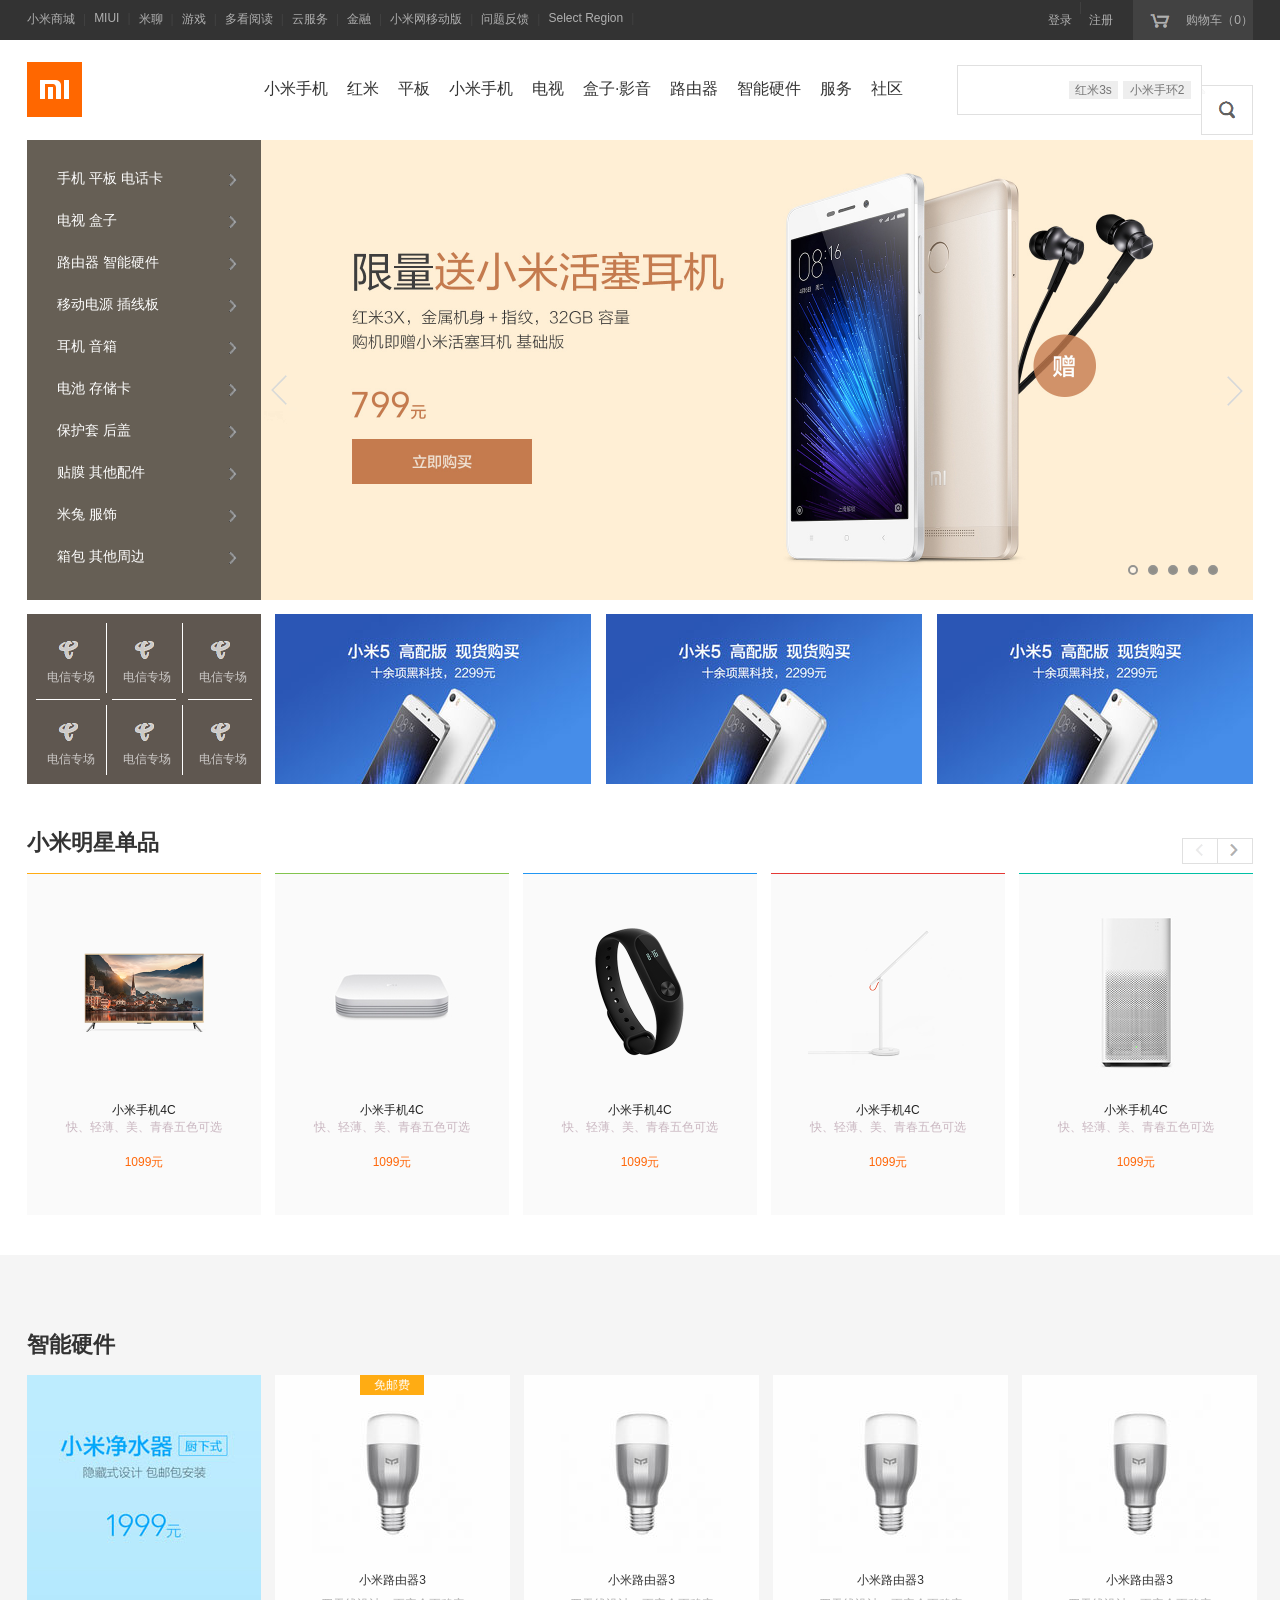
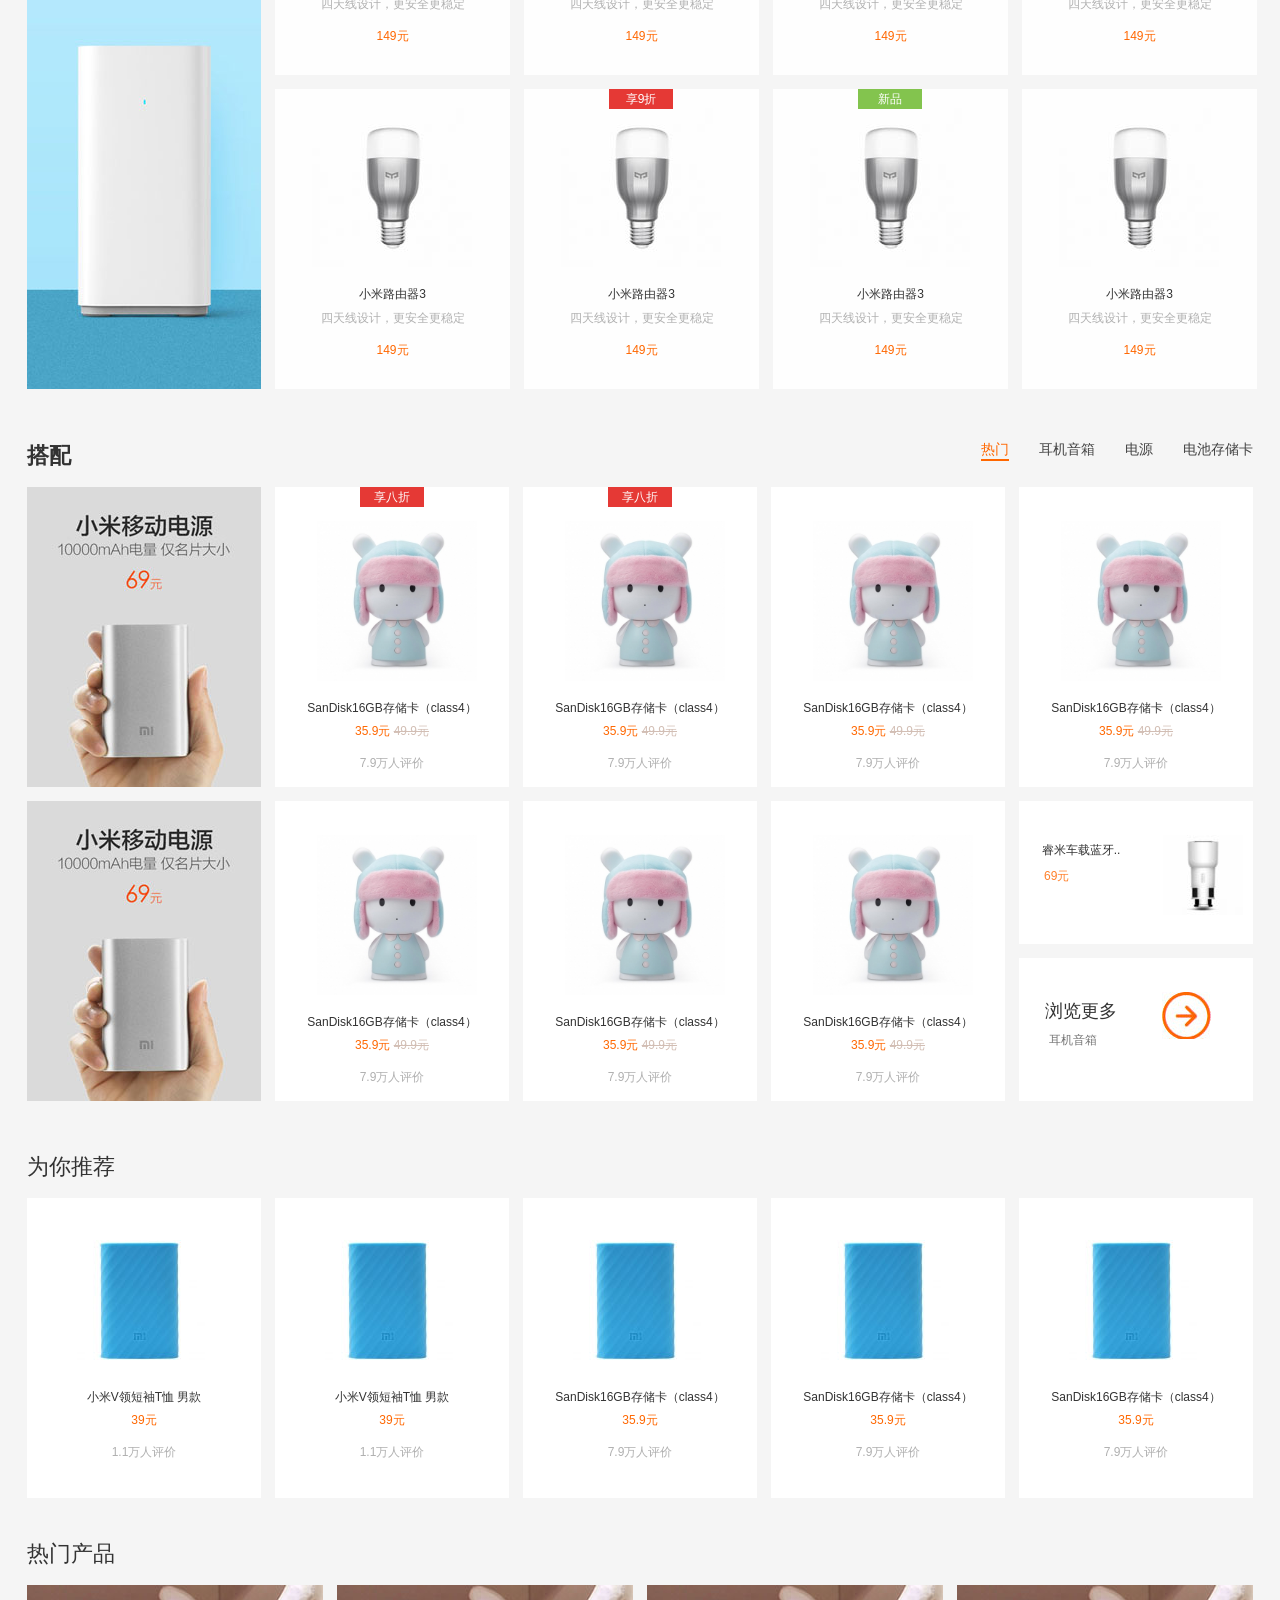
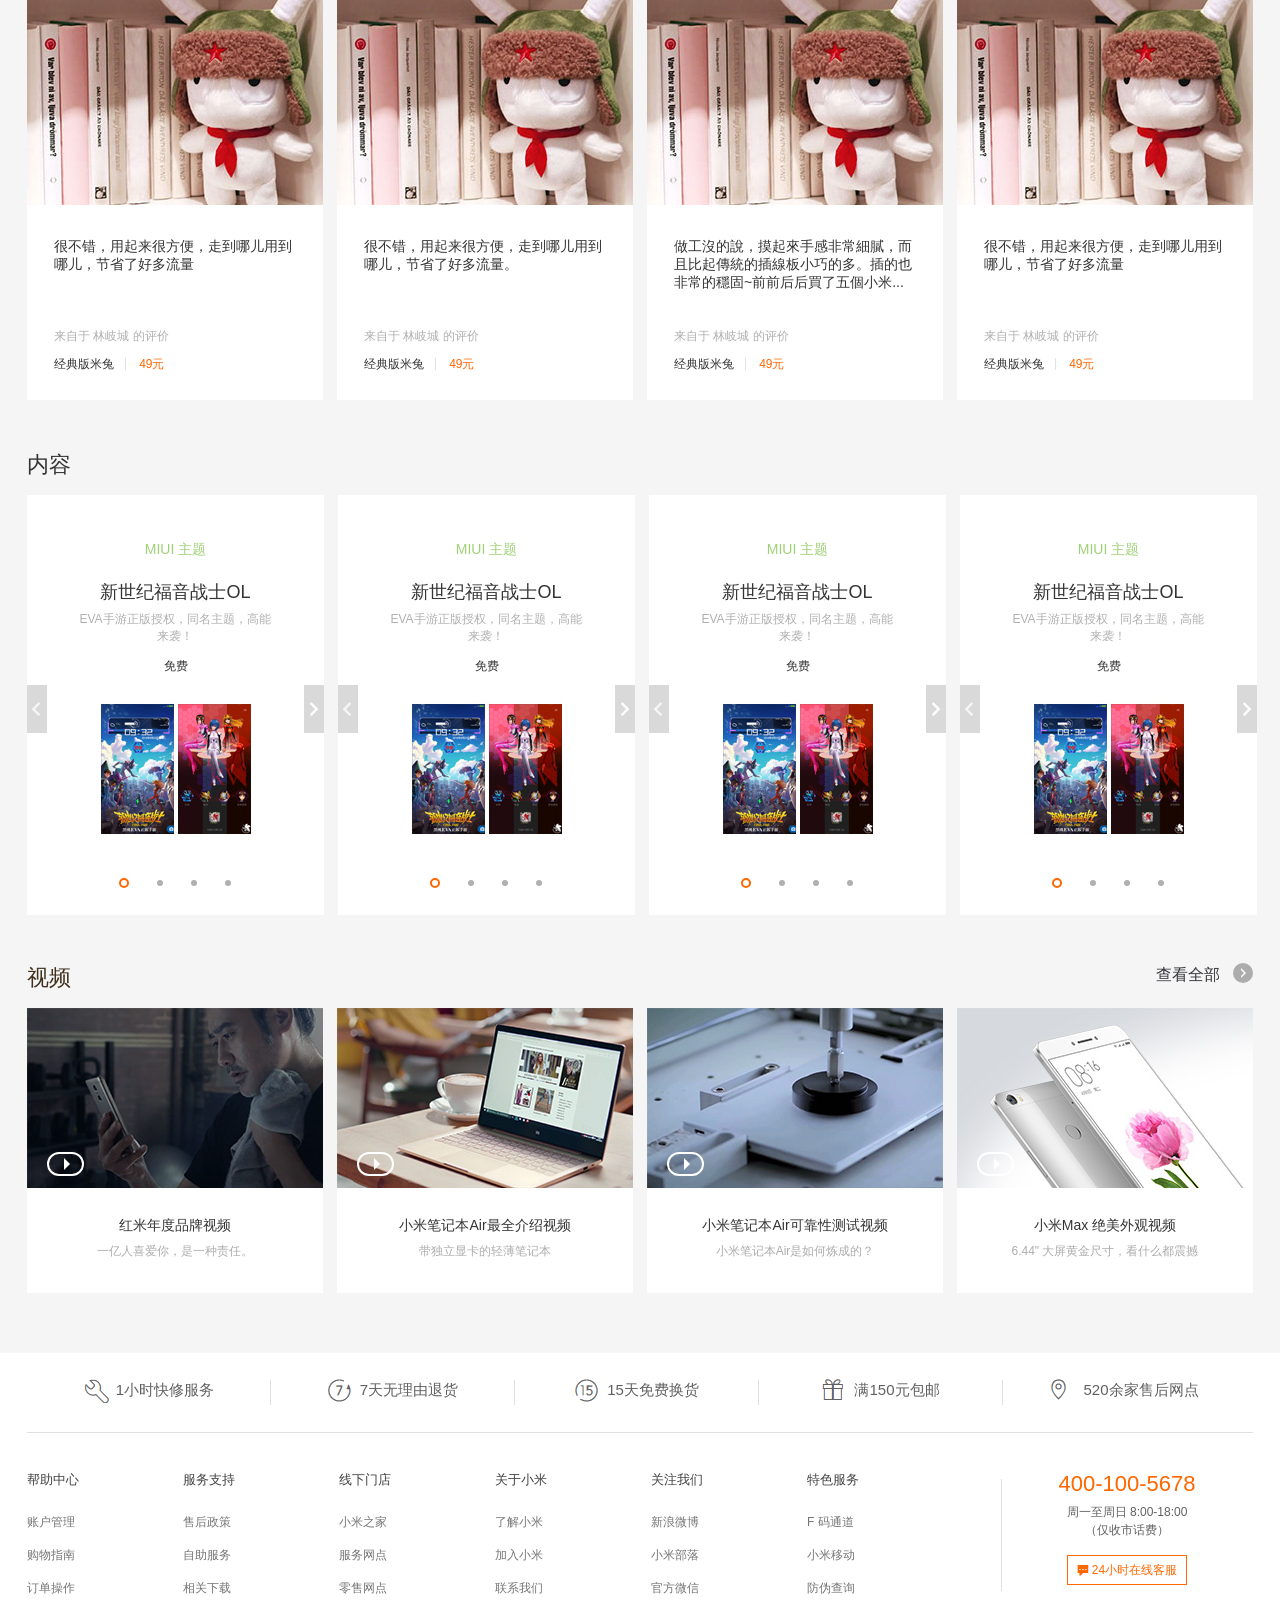
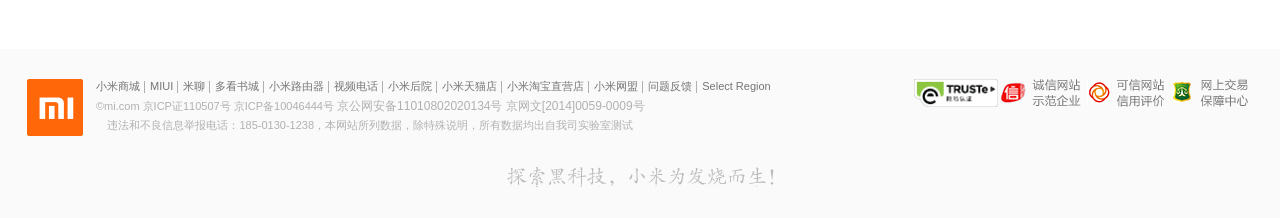
<file: index.html>
<!DOCTYPE html>
<html>
<head lang="en">
    <meta charset="UTF-8">
    <title></title>
    <link rel="stylesheet" href="CSS/index.css"/>
</head>
<body>
<div class="header clearfix">
    <div class="head main clearfix">
        <ul>
            <li><a href="javascript:;">小米商城</a><i>|</i></li>
            <li><a href="javascript:;">MIUI</a><i>|</i></li>
            <li><a href="javascript:;">米聊</a><i>|</i></li>
            <li><a href="javascript:;">游戏</a><i>|</i></li>
            <li><a href="javascript:;">多看阅读</a><i>|</i></li>
            <li><a href="javascript:;">云服务</a><i>|</i></li>
            <li><a href="javascript:;">金融</a><i>|</i></li>
            <li><a href="javascript:;">小米网移动版</a><i>|</i></li>
            <li><a href="javascript:;">问题反馈</a><i>|</i></li>
            <li><a href="javascript:;">Select Region</a><i>|</i></li>
        </ul>
        <div class="headR clearfix">
            <ol class="clearfix">
                <li><a href="javascript:;">注册</a><b>|</b></li>
                <li><a href="javascript:;">登录</a></li>
            </ol>
            <div class="headright">
                <i></i>
                <a href="javascript:;">购物车（0）</a>
                <div class="shopbox">
                    <p>购物车中还没有商品，赶紧选购吧!</p>
                </div>
            </div>
        </div>
    </div>
</div>
<div class="nav main">
    <h1></h1>
    <ul>
        <li>
            <a href="javascript:;">小米手机</a>
            <!-- hover出现的盒子-->
            <div class="hide">
                <ol class="w1226">
                    <li>
                        <img src="images/pro.jpg" alt=""/>
                        <h4>小米Max</h4>
                        <span>1499元起</span>
                    </li>
                    <li>
                        <img src="images/pro.jpg" alt=""/>
                        <h4>小米Max</h4>
                        <span>1499元起</span>
                    </li>
                    <li>
                        <img src="images/pro.jpg" alt=""/>
                        <h4>小米Max</h4>
                        <span>1499元起</span>
                    </li>
                    <li class="noBor">
                        <img src="images/pro.jpg" alt=""/>
                        <h4>小米Max</h4>
                        <span>1499元起</span>
                    </li>
                </ol>
            </div>

        </li>
        <li><a href="javascript:;">红米</a>
            <div class="hide">
                <ol class="w1226">
                    <li>
                        <img src="images/pro.jpg" alt=""/>
                        <h4>小米Max</h4>
                        <span>1499元起</span>
                    </li>
                    <li>
                        <img src="images/pro.jpg" alt=""/>
                        <h4>小米Max</h4>
                        <span>1499元起</span>
                    </li>
                    <li>
                        <img src="images/pro.jpg" alt=""/>
                        <h4>小米Max</h4>
                        <span>1499元起</span>
                    </li>
                    <li class="noBor">
                        <img src="images/pro.jpg" alt=""/>
                        <h4>小米Max</h4>
                        <span>1499元起</span>
                    </li>
                </ol>
            </div>
        </li>
        <li><a href="javascript:;">平板</a>
            <div class="hide">
                <ol class="w1226">
                    <li>
                        <img src="images/pro.jpg" alt=""/>
                        <h4>小米Max</h4>
                        <span>1499元起</span>
                    </li>
                    <li>
                        <img src="images/pro.jpg" alt=""/>
                        <h4>小米Max</h4>
                        <span>1499元起</span>
                    </li>
                    <li>
                        <img src="images/pro.jpg" alt=""/>
                        <h4>小米Max</h4>
                        <span>1499元起</span>
                    </li>
                    <li class="noBor">
                        <img src="images/pro.jpg" alt=""/>
                        <h4>小米Max</h4>
                        <span>1499元起</span>
                    </li>
                </ol>
            </div></li>
        <li><a href="javascript:;">小米手机</a>
            <div class="hide">
                <ol class="w1226">
                    <li>
                        <img src="images/pro.jpg" alt=""/>
                        <h4>小米Max</h4>
                        <span>1499元起</span>
                    </li>
                    <li>
                        <img src="images/pro.jpg" alt=""/>
                        <h4>小米Max</h4>
                        <span>1499元起</span>
                    </li>
                    <li>
                        <img src="images/pro.jpg" alt=""/>
                        <h4>小米Max</h4>
                        <span>1499元起</span>
                    </li>
                    <li class="noBor">
                        <img src="images/pro.jpg" alt=""/>
                        <h4>小米Max</h4>
                        <span>1499元起</span>
                    </li>
                </ol>
            </div></li>
        <li><a href="javascript:;">电视</a>
            <div class="hide">
                <ol class="w1226">
                    <li>
                        <img src="images/pro.jpg" alt=""/>
                        <h4>小米Max</h4>
                        <span>1499元起</span>
                    </li>
                    <li>
                        <img src="images/pro.jpg" alt=""/>
                        <h4>小米Max</h4>
                        <span>1499元起</span>
                    </li>
                    <li>
                        <img src="images/pro.jpg" alt=""/>
                        <h4>小米Max</h4>
                        <span>1499元起</span>
                    </li>
                    <li class="noBor">
                        <img src="images/pro.jpg" alt=""/>
                        <h4>小米Max</h4>
                        <span>1499元起</span>
                    </li>
                </ol>
            </div></li>
        <li><a href="javascript:;">盒子·影音</a>
            <div class="hide">
                <ol class="w1226">
                    <li>
                        <img src="images/pro.jpg" alt=""/>
                        <h4>小米Max</h4>
                        <span>1499元起</span>
                    </li>
                    <li>
                        <img src="images/pro.jpg" alt=""/>
                        <h4>小米Max</h4>
                        <span>1499元起</span>
                    </li>
                    <li>
                        <img src="images/pro.jpg" alt=""/>
                        <h4>小米Max</h4>
                        <span>1499元起</span>
                    </li>
                    <li class="noBor">
                        <img src="images/pro.jpg" alt=""/>
                        <h4>小米Max</h4>
                        <span>1499元起</span>
                    </li>
                </ol>
            </div></li>
        <li><a href="javascript:;">路由器</a>
            <div class="hide">
                <ol class="w1226">
                    <li>
                        <img src="images/pro.jpg" alt=""/>
                        <h4>小米Max</h4>
                        <span>1499元起</span>
                    </li>
                    <li>
                        <img src="images/pro.jpg" alt=""/>
                        <h4>小米Max</h4>
                        <span>1499元起</span>
                    </li>
                    <li>
                        <img src="images/pro.jpg" alt=""/>
                        <h4>小米Max</h4>
                        <span>1499元起</span>
                    </li>
                    <li class="noBor">
                        <img src="images/pro.jpg" alt=""/>
                        <h4>小米Max</h4>
                        <span>1499元起</span>
                    </li>
                </ol>
            </div></li>
        <li><a href="javascript:;">智能硬件</a>
            <div class="hide">
                <ol class="w1226">
                    <li>
                        <img src="images/pro.jpg" alt=""/>
                        <h4>小米Max</h4>
                        <span>1499元起</span>
                    </li>
                    <li>
                        <img src="images/pro.jpg" alt=""/>
                        <h4>小米Max</h4>
                        <span>1499元起</span>
                    </li>
                    <li>
                        <img src="images/pro.jpg" alt=""/>
                        <h4>小米Max</h4>
                        <span>1499元起</span>
                    </li>
                    <li class="noBor">
                        <img src="images/pro.jpg" alt=""/>
                        <h4>小米Max</h4>
                        <span>1499元起</span>
                    </li>
                </ol>
            </div></li>
        <li><a href="javascript:;">服务</a>
            <div class="hide">
                <ol class="w1226">
                    <li>
                        <img src="images/pro.jpg" alt=""/>
                        <h4>小米Max</h4>
                        <span>1499元起</span>
                    </li>
                    <li>
                        <img src="images/pro.jpg" alt=""/>
                        <h4>小米Max</h4>
                        <span>1499元起</span>
                    </li>
                    <li>
                        <img src="images/pro.jpg" alt=""/>
                        <h4>小米Max</h4>
                        <span>1499元起</span>
                    </li>
                    <li class="noBor">
                        <img src="images/pro.jpg" alt=""/>
                        <h4>小米Max</h4>
                        <span>1499元起</span>
                    </li>
                </ol>
            </div></li>
        <li><a href="javascript:;">社区</a>
            <div class="hide">
                <ol class="w1226">
                    <li>
                        <img src="images/pro.jpg" alt=""/>
                        <h4>小米Max</h4>
                        <span>1499元起</span>
                    </li>
                    <li>
                        <img src="images/pro.jpg" alt=""/>
                        <h4>小米Max</h4>
                        <span>1499元起</span>
                    </li>
                    <li>
                        <img src="images/pro.jpg" alt=""/>
                        <h4>小米Max</h4>
                        <span>1499元起</span>
                    </li>
                    <li class="noBor">
                        <img src="images/pro.jpg" alt=""/>
                        <h4>小米Max</h4>
                        <span>1499元起</span>
                    </li>
                </ol>
            </div></li>
    </ul>
    <div class="search">
        <input type="text"/><input type="submit" value=""/>
        <!-- value=''  空字符串 去掉submit中的文字-->
        <i>红米3s</i>
        <b>小米手环2</b>
    </div>
</div>
<div class="back main clearfix" id="box">
    <div class="boxInner">
        <div><img realImg="images/main.jpg" alt=""/></div>
        <div><img realImg="images/main1.jpg" alt=""/></div>
        <div><img realImg="images/main2.jpg" alt=""/></div>
        <div><img realImg="images/main3.jpg" alt=""/></div>
        <div><img realImg="images/main4.jpg" alt=""/></div>
    </div>
    <ul class="spots">
        <li class="on"></li>
        <li></li>
        <li></li>
        <li></li>
        <li></li>
    </ul>
    <a href="javascript:;" ><i class="left"></i></a>
    <a href="javascript:;"><i class="right"></i></a>
    <ul class="table">
        <li>
            <a href="javascript:;">手机 平板 电话卡</a><i></i>
            <div class="list">
                <ol>
                    <li>
                        <a href="javascript:;">
                            <img src="images/promin.jpg" alt=""/>
                            <span class="one">小米手机5</span>
                            <span class="chese">选购</span>
                        </a>
                    </li>
                    <li>
                        <a href="javascript:;">
                            <img src="images/promin.jpg" alt=""/>
                            <span class="one">小米手机5</span>
                            <span class="chese">选购</span>
                        </a>
                    </li>
                    <li>
                        <a href="javascript:;">
                            <img src="images/promin.jpg" alt=""/>
                            <span class="one">小米手机5</span>
                            <span class="chese">选购</span>
                        </a>
                    </li>
                    <li>
                        <a href="javascript:;">
                            <img src="images/promin.jpg" alt=""/>
                            <span class="one">小米手机5</span>
                            <span class="chese">选购</span>
                        </a>
                    </li>
                    <li>
                        <a href="javascript:;">
                            <img src="images/promin.jpg" alt=""/>
                            <span class="one">小米手机5</span>
                            <span class="chese">选购</span>
                        </a>
                    </li>
                    <li>
                        <a href="javascript:;">
                            <img src="images/promin.jpg" alt=""/>
                            <span class="one">小米手机5</span>
                            <span class="chese">选购</span>
                        </a>
                    </li>
                    <li>
                        <a href="javascript:;">
                            <img src="images/promin.jpg" alt=""/>
                            <span class="one">小米手机5</span>
                            <span class="chese">选购</span>
                        </a>
                    </li>
                    <li>
                        <a href="javascript:;">
                            <img src="images/promin.jpg" alt=""/>
                            <span class="one">小米手机5</span>
                            <span class="chese">选购</span>
                        </a>
                    </li>
                    <li>
                        <a href="javascript:;">
                            <img src="images/promin.jpg" alt=""/>
                            <span class="one">小米手机5</span>
                            <span class="chese">选购</span>
                        </a>
                    </li>
                    <li>
                        <a href="javascript:;">
                            <img src="images/promin.jpg" alt=""/>
                            <span class="one">小米手机5</span>
                            <span class="chese">选购</span>
                        </a>
                    </li>
                    <li>
                        <a href="javascript:;">
                            <img src="images/promin.jpg" alt=""/>
                            <span class="one">小米手机5</span>
                            <span class="chese">选购</span>
                        </a>
                    </li>
                    <li>
                        <a href="javascript:;">
                            <img src="images/promin.jpg" alt=""/>
                            <span class="one">小米手机5</span>
                            <span class="chese">选购</span>
                        </a>
                    </li>
                </ol>
            </div>
        </li>
        <li>
            <a href="javascript:;">电视 盒子</a><i></i>
            <div class="list">
                <ol>
                    <li>
                        <a href="javascript:;">
                            <img src="images/promin.jpg" alt=""/>
                            <span class="one">小米手机5</span>
                            <span class="chese">选购</span>
                        </a>
                    </li>
                    <li>
                        <a href="javascript:;">
                            <img src="images/promin.jpg" alt=""/>
                            <span class="one">小米手机5</span>
                            <span class="chese">选购</span>
                        </a>
                    </li>
                    <li>
                        <a href="javascript:;">
                            <img src="images/promin.jpg" alt=""/>
                            <span class="one">小米手机5</span>
                            <span class="chese">选购</span>
                        </a>
                    </li>
                    <li>
                        <a href="javascript:;">
                            <img src="images/promin.jpg" alt=""/>
                            <span class="one">小米手机5</span>
                            <span class="chese">选购</span>
                        </a>
                    </li>
                    <li>
                        <a href="javascript:;">
                            <img src="images/promin.jpg" alt=""/>
                            <span class="one">小米手机5</span>
                            <span class="chese">选购</span>
                        </a>
                    </li>
                    <li>
                        <a href="javascript:;">
                            <img src="images/promin.jpg" alt=""/>
                            <span class="one">小米手机5</span>
                            <span class="chese">选购</span>
                        </a>
                    </li>
                    <li>
                        <a href="javascript:;">
                            <img src="images/promin.jpg" alt=""/>
                            <span class="one">小米手机5</span>
                            <span class="chese">选购</span>
                        </a>
                    </li>
                    <li>
                        <a href="javascript:;">
                            <img src="images/promin.jpg" alt=""/>
                            <span class="one">小米手机5</span>
                            <span class="chese">选购</span>
                        </a>
                    </li>
                    <li>
                        <a href="javascript:;">
                            <img src="images/promin.jpg" alt=""/>
                            <span class="one">小米手机5</span>
                            <span class="chese">选购</span>
                        </a>
                    </li>
                    <li>
                        <a href="javascript:;">
                            <img src="images/promin.jpg" alt=""/>
                            <span class="one">小米手机5</span>
                            <span class="chese">选购</span>
                        </a>
                    </li>
                    <li>
                        <a href="javascript:;">
                            <img src="images/promin.jpg" alt=""/>
                            <span class="one">小米手机5</span>
                            <span class="chese">选购</span>
                        </a>
                    </li>
                    <li>
                        <a href="javascript:;">
                            <img src="images/promin.jpg" alt=""/>
                            <span class="one">小米手机5</span>
                            <span class="chese">选购</span>
                        </a>
                    </li>
                </ol>
            </div>
        </li>
        <li>
            <a href="javascript:;">路由器 智能硬件</a><i></i>
            <div class="list">
                <ol>
                    <li>
                        <a href="javascript:;">
                            <img src="images/promin.jpg" alt=""/>
                            <span class="one">小米手机5</span>
                            <span class="chese">选购</span>
                        </a>
                    </li>
                    <li>
                        <a href="javascript:;">
                            <img src="images/promin.jpg" alt=""/>
                            <span class="one">小米手机5</span>
                            <span class="chese">选购</span>
                        </a>
                    </li>
                    <li>
                        <a href="javascript:;">
                            <img src="images/promin.jpg" alt=""/>
                            <span class="one">小米手机5</span>
                            <span class="chese">选购</span>
                        </a>
                    </li>
                    <li>
                        <a href="javascript:;">
                            <img src="images/promin.jpg" alt=""/>
                            <span class="one">小米手机5</span>
                            <span class="chese">选购</span>
                        </a>
                    </li>
                    <li>
                        <a href="javascript:;">
                            <img src="images/promin.jpg" alt=""/>
                            <span class="one">小米手机5</span>
                            <span class="chese">选购</span>
                        </a>
                    </li>
                    <li>
                        <a href="javascript:;">
                            <img src="images/promin.jpg" alt=""/>
                            <span class="one">小米手机5</span>
                            <span class="chese">选购</span>
                        </a>
                    </li>
                    <li>
                        <a href="javascript:;">
                            <img src="images/promin.jpg" alt=""/>
                            <span class="one">小米手机5</span>
                            <span class="chese">选购</span>
                        </a>
                    </li>
                    <li>
                        <a href="javascript:;">
                            <img src="images/promin.jpg" alt=""/>
                            <span class="one">小米手机5</span>
                            <span class="chese">选购</span>
                        </a>
                    </li>
                    <li>
                        <a href="javascript:;">
                            <img src="images/promin.jpg" alt=""/>
                            <span class="one">小米手机5</span>
                            <span class="chese">选购</span>
                        </a>
                    </li>
                    <li>
                        <a href="javascript:;">
                            <img src="images/promin.jpg" alt=""/>
                            <span class="one">小米手机5</span>
                            <span class="chese">选购</span>
                        </a>
                    </li>
                    <li>
                        <a href="javascript:;">
                            <img src="images/promin.jpg" alt=""/>
                            <span class="one">小米手机5</span>
                            <span class="chese">选购</span>
                        </a>
                    </li>
                    <li>
                        <a href="javascript:;">
                            <img src="images/promin.jpg" alt=""/>
                            <span class="one">小米手机5</span>
                            <span class="chese">选购</span>
                        </a>
                    </li>
                </ol>
            </div>
        </li>
        <li><a href="javascript:;">移动电源 插线板</a><i></i></li>
        <li><a href="javascript:;">耳机 音箱</a><i></i></li>
        <li><a href="javascript:;">电池 存储卡</a><i></i></li>
        <li><a href="javascript:;">保护套 后盖</a><i></i></li>
        <li><a href="javascript:;">贴膜 其他配件</a><i></i></li>
        <li><a href="javascript:;">米兔 服饰</a><i></i></li>
        <li><a href="javascript:;">箱包 其他周边</a><i></i></li>
    </ul>
</div>
<div class="bottom main clearfix">
    <div class="bottomL">
        <ul>
            <li class="top left">
                <a href="javascript:;">
                    <i></i>
                    <span>电信专场</span>
                </a>
            </li>
            <li class="top">
                <a href="javascript:;">
                    <i></i>
                    <span>电信专场</span>
                </a>
            </li>
            <li class="top">
                <a href="javascript:;">
                    <i></i>
                    <span>电信专场</span>
                </a>
            </li>
            <li class="left">
                <a href="javascript:;">
                    <i></i>
                    <span>电信专场</span>
                </a>
            </li>
            <li>
                <a href="javascript:;">
                    <i></i>
                    <span>电信专场</span>
                </a>
            </li>
            <li>
                <a href="javascript:;">
                    <i></i>
                    <span>电信专场</span>
                </a>
            </li>
        </ul>
    </div>
    <ol>
        <li>
            <a href="javascript:;"><img src="images/ad.jpg" alt=""/></a>
        </li>
        <li>
            <a href="javascript:;"><img src="images/ad.jpg" alt=""/></a>
        </li>
        <li class="right">
            <a href="javascript:;"><img src="images/ad.jpg" alt=""/></a>
        </li>
    </ol>
</div>
<div class="starPro main clearfix" id="starPro">
    <div class="first main clearfix">
        <h4>小米明星单品</h4>
        <div class="smallBox">
            <i class="left"></i>
            <i class="right"></i>
        </div>
    </div>
    <div class="boxInner clearfix">
        <ul>
            <li class="one">
                <a href="javascript:;"><img src="images/starPro2.png" alt=""/></a>
                <a href="javascript:;"><h4>小米手机4C</h4></a>
                <p>快、轻薄、美、青春五色可选</p>
                <span>1099元</span>
            </li>
            <li class="two">
                <a href="javascript:;"><img src="images/starPro2.jpg" alt=""/></a>
                <a href="javascript:;"><h4>小米手机4C</h4></a>
                <p>快、轻薄、美、青春五色可选</p>
                <span>1099元</span>
            </li>
            <li class="three">
                <a href="javascript:;"><img src="images/starPro3.png" alt=""/></a>
                <a href="javascript:;"><h4>小米手机4C</h4></a>
                <p>快、轻薄、美、青春五色可选</p>
                <span>1099元</span>
            </li>
            <li class="four">
                <a href="javascript:;"><img src="images/starPro4.jpg" alt=""/></a>
                <a href="javascript:;"><h4>小米手机4C</h4></a>
                <p>快、轻薄、美、青春五色可选</p>
                <span>1099元</span>
            </li>
            <li class="five">
                <a href="javascript:;"><img src="images/starPro5.jpg" alt=""/></a>
                <a href="javascript:;"><h4>小米手机4C</h4></a>
                <p>快、轻薄、美、青春五色可选</p>
                <span>1099元</span>
            </li>
        </ul>
        <ul>
            <li class="one">
                <a href="javascript:;"><img src="images/starPro1.png" alt=""/></a>
                <a href="javascript:;"><h4>小米手机4C</h4></a>
                <p>快、轻薄、美、青春五色可选</p>
                <span>1099元</span>
            </li>
            <li class="two">
                <a href="javascript:;"><img src="images/starPro1.png" alt=""/></a>
                <a href="javascript:;"><h4>小米手机4C</h4></a>
                <p>快、轻薄、美、青春五色可选</p>
                <span>1099元</span>
            </li>
            <li class="three">
                <a href="javascript:;"><img src="images/starPro1.png" alt=""/></a>
                <a href="javascript:;"><h4>小米手机4C</h4></a>
                <p>快、轻薄、美、青春五色可选</p>
                <span>1099元</span>
            </li>
            <li class="four">
                <a href="javascript:;"><img src="images/starPro1.png" alt=""/></a>
                <a href="javascript:;"><h4>小米手机4C</h4></a>
                <p>快、轻薄、美、青春五色可选</p>
                <span>1099元</span>
            </li>
            <li class="five">
                <a href="javascript:;"><img src="images/starPro1.png" alt=""/></a>
                <a href="javascript:;"><h4>小米手机4C</h4></a>
                <p>快、轻薄、美、青春五色可选</p>
                <span>1099元</span>
            </li>
        </ul>
    </div>

</div>
<div class="under clearfix" id="under">
    <div class="hardware main">
        <h4>智能硬件</h4>
    </div>
    <ul class="main clearfix">
        <li class="big">
            <a href="javascript:;"><img src="images/picdrink.jpg" alt=""/></a>
        </li>
        <li class="small first">
            <a href="javascript:;"><img src="images/piclamp.jpg" alt=""/></a>
            <a href="javascript:;"><h4>小米路由器3</h4></a>
            <p>四天线设计，更安全更稳定</p>
            <span>149元</span>
            <i>免邮费</i>
        </li>
        <li class="small">
            <a href="javascript:;"><img src="images/piclamp.jpg" alt=""/></a>
            <a href="javascript:;"><h4>小米路由器3</h4></a>
            <p>四天线设计，更安全更稳定</p>
            <span>149元</span>
        </li>
        <li class="small">
            <a href="javascript:;"><img src="images/piclamp.jpg" alt=""/></a>
            <a href="javascript:;"><h4>小米路由器3</h4></a>
            <p>四天线设计，更安全更稳定</p>
            <span>149元</span>
        </li>
        <li class="small four">
            <a href="javascript:;"><img src="images/piclamp.jpg" alt=""/></a>
            <a href="javascript:;"><h4>小米路由器3</h4></a>
            <p>四天线设计，更安全更稳定</p>
            <span>149元</span>
        </li>
        <li class="small">
            <a href="javascript:;"><img src="images/piclamp.jpg" alt=""/></a>
            <a href="javascript:;"><h4>小米路由器3</h4></a>
            <p>四天线设计，更安全更稳定</p>
            <span>149元</span>

        </li>
        <li class="small sixth">
            <a href="javascript:;"><img src="images/piclamp.jpg" alt=""/></a>
            <a href="javascript:;"><h4>小米路由器3</h4></a>
            <p>四天线设计，更安全更稳定</p>
            <span>149元</span>
            <i>享9折</i>
        </li>
        <li class="small seventh">
            <a href="javascript:;"><img src="images/piclamp.jpg" alt=""/></a>
            <a href="javascript:;"><h4>小米路由器3</h4></a>
            <p>四天线设计，更安全更稳定</p>
            <span>149元</span>
            <i>新品</i>
        </li>
        <li class="small four">
            <a href="javascript:;"><img src="images/piclamp.jpg" alt=""/></a>
            <a href="javascript:;"><h4>小米路由器3</h4></a>
            <p>四天线设计，更安全更稳定</p>
            <span>149元</span>
        </li>
    </ul>
    <div class="middle main clearfix">
        <h3>搭配</h3>
        <div class="right" id="rightHot">
            <span class="show">热门</span>
            <span>耳机音箱</span>
            <span>电源</span>
            <span>电池存储卡</span>
        </div>
    </div>
    <ol class="dapei main clearfix on">
        <li>
            <img src="images/remove.jpg" alt=""/>
        </li>
        <li class="word first">
            <img src="images/dapei.jpg" alt=""/>
            <a href="javascript:;"><h4>SanDisk16GB存储卡（class4）</h4></a>
            <span>35.9元</span>
            <del>49.9元</del>
            <p>7.9万人评价</p>
            <i>享八折</i>
            <div class="noMar">
                <p>美观小巧，便于携带，希望小米再接再厉！永远支持你！你...</p>
                <span>来自于888846438的评价</span>
            </div>
        </li>
        <li class="word first">
            <img src="images/dapei.jpg" alt=""/>
            <a href="javascript:;"><h4>SanDisk16GB存储卡（class4）</h4></a>
            <span>35.9元</span>
            <del>49.9元</del>
            <p>7.9万人评价</p>
            <i>享八折</i>
            <div class="noMar">
                <p>美观小巧，便于携带，希望小米再接再厉！永远支持你！你...</p>
                <span>来自于888846438的评价</span>
            </div>
        </li>
        <li class="word first">
            <img src="images/dapei.jpg" alt=""/>
            <a href="javascript:;"><h4>SanDisk16GB存储卡（class4）</h4></a>
            <span>35.9元</span>
            <del>49.9元</del>
            <p>7.9万人评价</p>
            <div class="noMar">
                <p>美观小巧，便于携带，希望小米再接再厉！永远支持你！你...</p>
                <span>来自于888846438的评价</span>
            </div>
        </li>
        <li class="word first">
            <img src="images/dapei.jpg" alt=""/>
            <a href="javascript:;"><h4>SanDisk16GB存储卡（class4）</h4></a>
            <span>35.9元</span>
            <del>49.9元</del>
            <p>7.9万人评价</p>
            <div class="noMar">
                <p>美观小巧，便于携带，希望小米再接再厉！永远支持你！你...</p>
                <span>来自于888846438的评价</span>
            </div>
        </li>
        <li>
            <img src="images/remove.jpg" alt=""/>
        </li>
        <li class="word first">
            <img src="images/dapei.jpg" alt=""/>
            <a href="javascript:;"><h4>SanDisk16GB存储卡（class4）</h4></a>
            <span>35.9元</span>
            <del>49.9元</del>
            <p>7.9万人评价</p>
            <div class="noMar">
                <p>美观小巧，便于携带，希望小米再接再厉！永远支持你！你...</p>
                <span>来自于888846438的评价</span>
            </div>
        </li>
        <li class="word first">
            <img src="images/dapei.jpg" alt=""/>
            <a href="javascript:;"><h4>SanDisk16GB存储卡（class4）</h4></a>
            <span>35.9元</span>
            <del>49.9元</del>
            <p>7.9万人评价</p>
            <div class="noMar">
                <p>美观小巧，便于携带，希望小米再接再厉！永远支持你！你...</p>
                <span>来自于888846438的评价</span>
            </div>
        </li>
        <li class="word first">
            <img src="images/dapei.jpg" alt=""/>
            <a href="javascript:;"><h4>SanDisk16GB存储卡（class4）</h4></a>
            <span>35.9元</span>
            <del>49.9元</del>
            <p>7.9万人评价</p>
            <div class="noMar">
                <p>美观小巧，便于携带，希望小米再接再厉！永远支持你！你...</p>
                <span>来自于888846438的评价</span>
            </div>
        </li>
        <li class="word last">
            <ul>
                <li class="one">
                    <img src="images/smallone.jpg" alt=""/>
                    <a href="javascript:;"><h4>睿米车载蓝牙..</h4></a>
                    <span>69元</span>
                </li>
                <li class="two">
                    <img src="images/smalltwo.jpg" alt=""/>
                    <a href="javascript:;"><h4>浏览更多</h4></a>
                    <span>耳机音箱</span>
                </li>
            </ul>

        </li>
    </ol>
    <ol class="dapei main clearfix">
        <li>
            <img src="images/remove.jpg" alt=""/>
        </li>
        <li class="word first">
            <img src="images/dapei1.jpg" alt=""/>
            <a href="javascript:;"><h4>SanDisk16GB存储卡（class4）</h4></a>
            <span>35.9元</span>
            <del>49.9元</del>
            <p>7.9万人评价</p>
            <i>享八折</i>
            <div class="noMar">
                <p>美观小巧，便于携带，希望小米再接再厉！永远支持你！你...</p>
                <span>来自于888846438的评价</span>
            </div>
        </li>
        <li class="word first">
            <img src="images/dapei1.jpg" alt=""/>
            <a href="javascript:;"><h4>SanDisk16GB存储卡（class4）</h4></a>
            <span>35.9元</span>
            <del>49.9元</del>
            <p>7.9万人评价</p>
            <i>享八折</i>
            <div class="noMar">
                <p>美观小巧，便于携带，希望小米再接再厉！永远支持你！你...</p>
                <span>来自于888846438的评价</span>
            </div>
        </li>
        <li class="word first">
            <img src="images/dapei1.jpg" alt=""/>
            <a href="javascript:;"><h4>SanDisk16GB存储卡（class4）</h4></a>
            <span>35.9元</span>
            <del>49.9元</del>
            <p>7.9万人评价</p>
            <div class="noMar">
                <p>美观小巧，便于携带，希望小米再接再厉！永远支持你！你...</p>
                <span>来自于888846438的评价</span>
            </div>
        </li>
        <li class="word first">
            <img src="images/dapei1.jpg" alt=""/>
            <a href="javascript:;"><h4>SanDisk16GB存储卡（class4）</h4></a>
            <span>35.9元</span>
            <del>49.9元</del>
            <p>7.9万人评价</p>
            <div class="noMar">
                <p>美观小巧，便于携带，希望小米再接再厉！永远支持你！你...</p>
                <span>来自于888846438的评价</span>
            </div>
        </li>
        <li>
            <img src="images/remove.jpg" alt=""/>
        </li>
        <li class="word first">
            <img src="images/dapei1.jpg" alt=""/>
            <a href="javascript:;"><h4>SanDisk16GB存储卡（class4）</h4></a>
            <span>35.9元</span>
            <del>49.9元</del>
            <p>7.9万人评价</p>
            <div class="noMar">
                <p>美观小巧，便于携带，希望小米再接再厉！永远支持你！你...</p>
                <span>来自于888846438的评价</span>
            </div>
        </li>
        <li class="word first">
            <img src="images/dapei1.jpg" alt=""/>
            <a href="javascript:;"><h4>SanDisk16GB存储卡（class4）</h4></a>
            <span>35.9元</span>
            <del>49.9元</del>
            <p>7.9万人评价</p>
            <div class="noMar">
                <p>美观小巧，便于携带，希望小米再接再厉！永远支持你！你...</p>
                <span>来自于888846438的评价</span>
            </div>
        </li>
        <li class="word first">
            <img src="images/dapei1.jpg" alt=""/>
            <a href="javascript:;"><h4>SanDisk16GB存储卡（class4）</h4></a>
            <span>35.9元</span>
            <del>49.9元</del>
            <p>7.9万人评价</p>
            <div class="noMar">
                <p>美观小巧，便于携带，希望小米再接再厉！永远支持你！你...</p>
                <span>来自于888846438的评价</span>
            </div>
        </li>
        <li class="word last">
            <ul>
                <li class="one">
                    <img src="images/smallone.jpg" alt=""/>
                    <a href="javascript:;"><h4>睿米车载蓝牙..</h4></a>
                    <span>69元</span>
                </li>
                <li class="two">
                    <img src="images/smalltwo.jpg" alt=""/>
                    <a href="javascript:;"><h4>浏览更多</h4></a>
                    <span>耳机音箱</span>
                </li>
            </ul>

        </li>
    </ol>
    <ol class="dapei main clearfix">
        <li>
            <img src="images/remove.jpg" alt=""/>
        </li>
        <li class="word first">
            <img src="images/dapei2.jpg" alt=""/>
            <a href="javascript:;"><h4>SanDisk16GB存储卡（class4）</h4></a>
            <span>35.9元</span>
            <del>49.9元</del>
            <p>7.9万人评价</p>
            <i>享八折</i>
            <div class="noMar">
                <p>美观小巧，便于携带，希望小米再接再厉！永远支持你！你...</p>
                <span>来自于888846438的评价</span>
            </div>
        </li>
        <li class="word first">
            <img src="images/dapei2.jpg" alt=""/>
            <a href="javascript:;"><h4>SanDisk16GB存储卡（class4）</h4></a>
            <span>35.9元</span>
            <del>49.9元</del>
            <p>7.9万人评价</p>
            <i>享八折</i>
            <div class="noMar">
                <p>美观小巧，便于携带，希望小米再接再厉！永远支持你！你...</p>
                <span>来自于888846438的评价</span>
            </div>
        </li>
        <li class="word first">
            <img src="images/dapei2.jpg" alt=""/>
            <a href="javascript:;"><h4>SanDisk16GB存储卡（class4）</h4></a>
            <span>35.9元</span>
            <del>49.9元</del>
            <p>7.9万人评价</p>
            <div class="noMar">
                <p>美观小巧，便于携带，希望小米再接再厉！永远支持你！你...</p>
                <span>来自于888846438的评价</span>
            </div>
        </li>
        <li class="word first">
            <img src="images/dapei2.jpg" alt=""/>
            <a href="javascript:;"><h4>SanDisk16GB存储卡（class4）</h4></a>
            <span>35.9元</span>
            <del>49.9元</del>
            <p>7.9万人评价</p>
            <div class="noMar">
                <p>美观小巧，便于携带，希望小米再接再厉！永远支持你！你...</p>
                <span>来自于888846438的评价</span>
            </div>
        </li>
        <li>
            <img src="images/remove.jpg" alt=""/>
        </li>
        <li class="word first">
            <img src="images/dapei2.jpg" alt=""/>
            <a href="javascript:;"><h4>SanDisk16GB存储卡（class4）</h4></a>
            <span>35.9元</span>
            <del>49.9元</del>
            <p>7.9万人评价</p>
            <div class="noMar">
                <p>美观小巧，便于携带，希望小米再接再厉！永远支持你！你...</p>
                <span>来自于888846438的评价</span>
            </div>
        </li>
        <li class="word first">
            <img src="images/dapei2.jpg" alt=""/>
            <a href="javascript:;"><h4>SanDisk16GB存储卡（class4）</h4></a>
            <span>35.9元</span>
            <del>49.9元</del>
            <p>7.9万人评价</p>
            <div class="noMar">
                <p>美观小巧，便于携带，希望小米再接再厉！永远支持你！你...</p>
                <span>来自于888846438的评价</span>
            </div>
        </li>
        <li class="word first">
            <img src="images/dapei2.jpg" alt=""/>
            <a href="javascript:;"><h4>SanDisk16GB存储卡（class4）</h4></a>
            <span>35.9元</span>
            <del>49.9元</del>
            <p>7.9万人评价</p>
            <div class="noMar">
                <p>美观小巧，便于携带，希望小米再接再厉！永远支持你！你...</p>
                <span>来自于888846438的评价</span>
            </div>
        </li>
        <li class="word last">
            <ul>
                <li class="one">
                    <img src="images/smallone.jpg" alt=""/>
                    <a href="javascript:;"><h4>睿米车载蓝牙..</h4></a>
                    <span>69元</span>
                </li>
                <li class="two">
                    <img src="images/smalltwo.jpg" alt=""/>
                    <a href="javascript:;"><h4>浏览更多</h4></a>
                    <span>耳机音箱</span>
                </li>
            </ul>

        </li>
    </ol>
    <ol class="dapei main clearfix">
        <li>
            <img src="images/remove.jpg" alt=""/>
        </li>
        <li class="word first">
            <img src="images/memorycard.jpg" alt=""/>
            <a href="javascript:;"><h4>SanDisk16GB存储卡（class4）</h4></a>
            <span>35.9元</span>
            <del>49.9元</del>
            <p>7.9万人评价</p>
            <i>享八折</i>
            <div class="noMar">
                <p>美观小巧，便于携带，希望小米再接再厉！永远支持你！你...</p>
                <span>来自于888846438的评价</span>
            </div>
        </li>
        <li class="word first">
            <img src="images/memorycard.jpg" alt=""/>
            <a href="javascript:;"><h4>SanDisk16GB存储卡（class4）</h4></a>
            <span>35.9元</span>
            <del>49.9元</del>
            <p>7.9万人评价</p>
            <i>享八折</i>
            <div class="noMar">
                <p>美观小巧，便于携带，希望小米再接再厉！永远支持你！你...</p>
                <span>来自于888846438的评价</span>
            </div>
        </li>
        <li class="word first">
            <img src="images/memorycard.jpg" alt=""/>
            <a href="javascript:;"><h4>SanDisk16GB存储卡（class4）</h4></a>
            <span>35.9元</span>
            <del>49.9元</del>
            <p>7.9万人评价</p>
            <div class="noMar">
                <p>美观小巧，便于携带，希望小米再接再厉！永远支持你！你...</p>
                <span>来自于888846438的评价</span>
            </div>
        </li>
        <li class="word first">
            <img src="images/memorycard.jpg" alt=""/>
            <a href="javascript:;"><h4>SanDisk16GB存储卡（class4）</h4></a>
            <span>35.9元</span>
            <del>49.9元</del>
            <p>7.9万人评价</p>
            <div class="noMar">
                <p>美观小巧，便于携带，希望小米再接再厉！永远支持你！你...</p>
                <span>来自于888846438的评价</span>
            </div>
        </li>
        <li>
            <img src="images/remove.jpg" alt=""/>
        </li>
        <li class="word first">
            <img src="images/memorycard.jpg" alt=""/>
            <a href="javascript:;"><h4>SanDisk16GB存储卡（class4）</h4></a>
            <span>35.9元</span>
            <del>49.9元</del>
            <p>7.9万人评价</p>
            <div class="noMar">
                <p>美观小巧，便于携带，希望小米再接再厉！永远支持你！你...</p>
                <span>来自于888846438的评价</span>
            </div>
        </li>
        <li class="word first">
            <img src="images/memorycard.jpg" alt=""/>
            <a href="javascript:;"><h4>SanDisk16GB存储卡（class4）</h4></a>
            <span>35.9元</span>
            <del>49.9元</del>
            <p>7.9万人评价</p>
            <div class="noMar">
                <p>美观小巧，便于携带，希望小米再接再厉！永远支持你！你...</p>
                <span>来自于888846438的评价</span>
            </div>
        </li>
        <li class="word first">
            <img src="images/memorycard.jpg" alt=""/>
            <a href="javascript:;"><h4>SanDisk16GB存储卡（class4）</h4></a>
            <span>35.9元</span>
            <del>49.9元</del>
            <p>7.9万人评价</p>
            <div class="noMar">
                <p>美观小巧，便于携带，希望小米再接再厉！永远支持你！你...</p>
                <span>来自于888846438的评价</span>
            </div>
        </li>
        <li class="word last">
            <ul>
                <li class="one">
                    <img src="images/smallone.jpg" alt=""/>
                    <a href="javascript:;"><h4>睿米车载蓝牙..</h4></a>
                    <span>69元</span>
                </li>
                <li class="two">
                    <img src="images/smalltwo.jpg" alt=""/>
                    <a href="javascript:;"><h4>浏览更多</h4></a>
                    <span>耳机音箱</span>
                </li>
            </ul>

        </li>
    </ol>

    <div class="recommend main">
        <h4>为你推荐</h4>
        <div class="right" >

        </div>
    </div>
    <ul class="recommendM main clearfix">
        <li class="word">
            <a href="javascript:;"><img src="images/recommend.jpg" alt=""/></a>
            <a href="javascript:;"><h4>小米V领短袖T恤 男款</h4></a>
            <span>39元</span>
            <p>1.1万人评价</p>
        </li>
        <li>
            <a href="javascript:;"><img src="images/recommend.jpg" alt=""/></a>
            <a href="javascript:;"><h4>小米V领短袖T恤 男款</h4></a>
            <span>39元</span>
            <p>1.1万人评价</p>

        </li>
        <li>
            <a href="javascript:;"><img src="images/recommend.jpg" alt=""/></a>
            <a href="javascript:;"><h4>SanDisk16GB存储卡（class4）</h4></a>
            <span>35.9元</span>
            <p>7.9万人评价</p>

        </li>
        <li>
            <a href="javascript:;"><img src="images/recommend.jpg" alt=""/></a>
            <a href="javascript:;"><h4>SanDisk16GB存储卡（class4）</h4></a>
            <span>35.9元</span>
            <p>7.9万人评价</p>

        </li>
        <li>
            <a href="javascript:;"><img src="images/recommend.jpg" alt=""/></a>
            <a href="javascript:;"><h4>SanDisk16GB存储卡（class4）</h4></a>
            <span>35.9元</span>
            <p>7.9万人评价</p>

        </li>
    </ul>
    <div  class="product main clearfix">
        <h4>热门产品</h4>
    </div>
    <ul class="hotproduct main clearfix">
        <li>
            <img src="images/hotpro.jpg" alt=""/>
            <a href="javascript:;" class="comment">很不错，用起来很方便，走到哪儿用到哪儿，节省了好多流量</a>
            <p>来自于 林岐城 的评价 </p>
            <a href="javascript:;"><h4>经典版米兔</h4></a>
            <i>|</i>
            <span>49元</span>
        </li>
        <li>
            <img src="images/hotpro.jpg" alt=""/>
            <a href="javascript:;" class="comment">很不错，用起来很方便，走到哪儿用到哪儿，节省了好多流量。</a>
            <p>来自于 林岐城 的评价 </p>
            <a href="javascript:;"><h4>经典版米兔</h4></a>
            <i>|</i>
            <span>49元</span>
        </li>
        <li>
            <img src="images/hotpro.jpg" alt=""/>
            <a href="javascript:;" class="comment">做工沒的說，摸起來手感非常細膩，而且比起傳統的插線板小巧的多。插的也非常的穩固~前前后后買了五個小米...</a>
            <p>来自于 林岐城 的评价 </p>
            <a href="javascript:;"><h4>经典版米兔</h4></a>
            <i>|</i>
            <span>49元</span>
        </li>
        <li class="last">
            <img src="images/hotpro.jpg" alt=""/>
            <a href="javascript:;" class="comment">很不错，用起来很方便，走到哪儿用到哪儿，节省了好多流量</a>
            <p>来自于 林岐城 的评价 </p>
            <a href="javascript:;"><h4>经典版米兔</h4></a>
            <i>|</i>
            <span>49元</span>
        </li>
    </ul>
    <div class="content main">
         <h4>内容</h4>
    </div>
    <ul class="maincontent main clearfix" id="maincontent">
        <li id="bannerFirst">
            <div class="maincontentinner">
                <div>
                    <h4>MIUI 主题</h4>
                    <h3>新世纪福音战士OL</h3>
                    <p><a href="javascript:;">EVA手游正版授权，同名主题，高能来袭！</a></p>
                    <span>免费</span>
                    <a href="javascript:;"><img src="images/maincontent.jpg" alt=""/></a>
                </div>
                <div>
                    <h4>MIUI 主题</h4>
                    <h3>新世纪福音战士OL</h3>
                    <p><a href="javascript:;">EVA手游正版授权，同名主题，高能来袭！</a></p>
                    <span>免费</span>
                    <a href="javascript:;"><img src="images/maincontent1.jpg" alt=""/></a>
                </div>
                <div>
                    <h4>MIUI 主题</h4>
                    <h3>新世纪福音战士OL</h3>
                    <p><a href="javascript:;">EVA手游正版授权，同名主题，高能来袭！</a></p>
                    <span>免费</span>
                    <a href="javascript:;"><img src="images/maincontent2.jpg" alt=""/></a>
                </div>
                <div>
                    <h4>MIUI 主题</h4>
                    <h3>新世纪福音战士OL</h3>
                    <p><a href="javascript:;">EVA手游正版授权，同名主题，高能来袭！</a></p>
                    <span>免费</span>
                    <a href="javascript:;"><img src="images/maincontent3.jpg" alt=""/></a>
                </div>
            </div>
            <a class="btn btnLeft" href="javascript:;"></a>
            <a class="btn btnRight"  href="javascript:;"></a>
            <a href="javascript:;" class="ports"><p class="on"></p><p></p><p></p><p></p></a>
        </li>
        <li id="bannerSecond">
            <div class="maincontentinner">
                <div>
                    <h4>MIUI 主题</h4>
                    <h3>新世纪福音战士OL</h3>
                    <p><a href="javascript:;">EVA手游正版授权，同名主题，高能来袭！</a></p>
                    <span>免费</span>
                    <a href="javascript:;"><img src="images/maincontent.jpg" alt=""/></a>
                </div>
                <div>
                    <h4>MIUI 主题</h4>
                    <h3>新世纪福音战士OL</h3>
                    <p><a href="javascript:;">EVA手游正版授权，同名主题，高能来袭！</a></p>
                    <span>免费</span>
                    <a href="javascript:;"><img src="images/maincontent1.jpg" alt=""/></a>
                </div>
                <div>
                    <h4>MIUI 主题</h4>
                    <h3>新世纪福音战士OL</h3>
                    <p><a href="javascript:;">EVA手游正版授权，同名主题，高能来袭！</a></p>
                    <span>免费</span>
                    <a href="javascript:;"><img src="images/maincontent2.jpg" alt=""/></a>
                </div>
                <div>
                    <h4>MIUI 主题</h4>
                    <h3>新世纪福音战士OL</h3>
                    <p><a href="javascript:;">EVA手游正版授权，同名主题，高能来袭！</a></p>
                    <span>免费</span>
                    <a href="javascript:;"><img src="images/maincontent3.jpg" alt=""/></a>
                </div>
            </div>
            <a class="btn btnLeft" href="javascript:;"></a>
            <a class="btn btnRight"  href="javascript:;"></a>
            <a href="javascript:;" class="ports"><p class="on"></p><p></p><p></p><p></p></a>
        </li>
        <li id="bannerThird">
            <div class="maincontentinner">
                <div>
                    <h4>MIUI 主题</h4>
                    <h3>新世纪福音战士OL</h3>
                    <p><a href="javascript:;">EVA手游正版授权，同名主题，高能来袭！</a></p>
                    <span>免费</span>
                    <a href="javascript:;"><img src="images/maincontent.jpg" alt=""/></a>
                </div>
                <div>
                    <h4>MIUI 主题</h4>
                    <h3>新世纪福音战士OL</h3>
                    <p><a href="javascript:;">EVA手游正版授权，同名主题，高能来袭！</a></p>
                    <span>免费</span>
                    <a href="javascript:;"><img src="images/maincontent1.jpg" alt=""/></a>
                </div>
                <div>
                    <h4>MIUI 主题</h4>
                    <h3>新世纪福音战士OL</h3>
                    <p><a href="javascript:;">EVA手游正版授权，同名主题，高能来袭！</a></p>
                    <span>免费</span>
                    <a href="javascript:;"><img src="images/maincontent2.jpg" alt=""/></a>
                </div>
                <div>
                    <h4>MIUI 主题</h4>
                    <h3>新世纪福音战士OL</h3>
                    <p><a href="javascript:;">EVA手游正版授权，同名主题，高能来袭！</a></p>
                    <span>免费</span>
                    <a href="javascript:;"><img src="images/maincontent3.jpg" alt=""/></a>
                </div>
            </div>
            <a class="btn btnLeft" href="javascript:;"></a>
            <a class="btn btnRight"  href="javascript:;"></a>
            <a href="javascript:;" class="ports"><p class="on"></p><p></p><p></p><p></p></a>
        </li>
        <li id="bannerForth" class="last">
            <div class="maincontentinner">
                <div>
                    <h4>MIUI 主题</h4>
                    <h3>新世纪福音战士OL</h3>
                    <p><a href="javascript:;">EVA手游正版授权，同名主题，高能来袭！</a></p>
                    <span>免费</span>
                    <a href="javascript:;"><img src="images/maincontent.jpg" alt=""/></a>
                </div>
                <div>
                    <h4>MIUI 主题</h4>
                    <h3>新世纪福音战士OL</h3>
                    <p><a href="javascript:;">EVA手游正版授权，同名主题，高能来袭！</a></p>
                    <span>免费</span>
                    <a href="javascript:;"><img src="images/maincontent1.jpg" alt=""/></a>
                </div>
                <div>
                    <h4>MIUI 主题</h4>
                    <h3>新世纪福音战士OL</h3>
                    <p><a href="javascript:;">EVA手游正版授权，同名主题，高能来袭！</a></p>
                    <span>免费</span>
                    <a href="javascript:;"><img src="images/maincontent2.jpg" alt=""/></a>
                </div>
                <div>
                    <h4>MIUI 主题</h4>
                    <h3>新世纪福音战士OL</h3>
                    <p><a href="javascript:;">EVA手游正版授权，同名主题，高能来袭！</a></p>
                    <span>免费</span>
                    <a href="javascript:;"><img src="images/maincontent3.jpg" alt=""/></a>
                </div>
            </div>
            <a class="btn btnLeft" href="javascript:;"></a>
            <a class="btn btnRight"  href="javascript:;"></a>
            <a href="javascript:;" class="ports"><p class="on"></p><p></p><p></p><p></p></a>
        </li>
    </ul>
    <div class="out main">
        <div class="both main clearfix">
            <h4>视频</h4>
            <div class="innerRight">
                <span>查看全部</span>
                <a href="javascript:;"><em></em><i></i></a>
            </div>
        </div>
        <ul class="bottom main clearfix">
            <li>
                <div>
                    <img src="images/bottom.jpg" alt=""/>
                    <a href="javascript:;" class="button"><em></em></a>
                </div>
                <a href="javascript:;">红米年度品牌视频</a>
                <p>一亿人喜爱你，是一种责任。</p>
            </li>
            <li>
                <div>
                    <img src="images/bottom1.jpg" alt=""/>
                    <a href="javascript:;" class="button"><em></em></a>
                </div>
                <a href="javascript:;">小米笔记本Air最全介绍视频</a>
                <p>带独立显卡的轻薄笔记本</p>
            </li>
            <li>
                <div>
                    <img src="images/bottom2.jpg" alt=""/>
                    <a href="javascript:;" class="button"><em></em></a>
                </div>
                <a href="javascript:;">小米笔记本Air可靠性测试视频</a>
                <p>小米笔记本Air是如何炼成的？</p>
            </li>
            <li class="last">
                <div>
                    <img src="images/bottom3.jpg" alt=""/>
                    <a href="javascript:;" class="button"><em></em></a>
                </div>
                <a href="javascript:;">小米Max 绝美外观视频</a>
                <p>6.44" 大屏黄金尺寸，看什么都震撼</p>
            </li>
        </ul>
    </div>
</div>
<div class="service w1226">
    <ul class="clearfix">
        <li>
            <a href="javascript:;">
                <i class="first"></i>1小时快修服务
            </a>
        </li>
        <li>
            <a href="javascript:;">
                <i class="second"></i>7天无理由退货
            </a>
        </li>
        <li>
            <a href="javascript:;">
                <i class="third"></i>15天免费换货
            </a>
        </li>
        <li>
            <a href="javascript:;">
                <i class="forth"></i>满150元包邮
            </a>
        </li>
        <li class="noBor">
            <a href="javascript:;">
                <i class="fifth"></i>520余家售后网点
            </a>
        </li>
    </ul>
</div>
<div class="footNav w1226 clearfix">
    <dl>
        <dt>帮助中心</dt>
        <dd><a href="javascript:;">账户管理</a></dd>
        <dd><a href="javascript:;">购物指南</a></dd>
        <dd><a href="javascript:;">订单操作</a></dd>
    </dl>
    <dl>
        <dt>服务支持</dt>
        <dd><a href="javascript:;">售后政策</a></dd>
        <dd><a href="javascript:;">自助服务</a></dd>
        <dd><a href="javascript:;">相关下载</a></dd>
    </dl>
    <dl>
        <dt>线下门店</dt>
        <dd><a href="javascript:;">小米之家</a></dd>
        <dd><a href="javascript:;">服务网点</a></dd>
        <dd><a href="javascript:;">零售网点</a></dd>
    </dl>
    <dl>
        <dt>关于小米</dt>
        <dd><a href="javascript:;">了解小米</a></dd>
        <dd><a href="javascript:;">加入小米</a></dd>
        <dd><a href="javascript:;">联系我们</a></dd>
    </dl>
    <dl>
        <dt>关注我们</dt>
        <dd><a href="javascript:;">新浪微博</a></dd>
        <dd><a href="javascript:;">小米部落</a></dd>
        <dd><a href="javascript:;">官方微信</a></dd>
    </dl>
    <dl>
        <dt>特色服务</dt>
        <dd><a href="javascript:;">F 码通道</a></dd>
        <dd><a href="javascript:;">小米移动</a></dd>
        <dd><a href="javascript:;">防伪查询</a></dd>
    </dl>
    <div>
        <span>400-100-5678</span>
        <p>周一至周日 8:00-18:00 <br/>（仅收市话费）</p>
        <a href="javascript:;"><i></i>24小时在线客服</a>
    </div>
</div>
<div class="footer w1226 clearfix">
    <div class="inner w1226 clearfix">
        <div class="left clearfix">
            <i></i>
            <ul class="footList">
                <li><a href="javascript:;">小米商城</a></li>
                <li><a href="javascript:;">MIUI</a></li>
                <li><a href="javascript:;">米聊</a></li>
                <li><a href="javascript:;">多看书城</a></li>
                <li><a href="javascript:;">小米路由器</a></li>
                <li><a href="javascript:;">视频电话</a></li>
                <li><a href="javascript:;">小米后院</a></li>
                <li><a href="javascript:;">小米天猫店</a></li>
                <li><a href="javascript:;">小米淘宝直营店</a></li>
                <li><a href="javascript:;">小米网盟</a></li>
                <li><a href="javascript:;">问题反馈</a></li>
                <li class="last"><a href="javascript:;">Select Region</a></li>
            </ul>
            <p>©mi.com 京ICP证110507号 京ICP备10046444号 <a href="javascript:;">京公网安备11010802020134号</a><a href="javascrip:;"> 京网文[2014]0059-0009号</a></br>违法和不良信息举报电话：185-0130-1238，本网站所列数据，除特殊说明，所有数据均出自我司实验室测试</p>
        </div>
        <ul class="footRight"> 
            <li class="first"><img src=images/seal.png alt=""/></li>
            <li><img src=images/seal1.png alt=""/></li>
            <li><img src=images/seal2.png alt=""/></li>
            <li><img src=images/seal3.png alt=""/></li>
        </ul>
    </div>
    <p class="under"></p>
</div>
<script src="js/utils.js"></script>
<script src="js/move.js"></script>
<script src="js/index.js"></script>
<script>
    var underBanner1 = new underBanner('bannerFirst');
    var underBanner2 = new underBanner('bannerSecond');
    var underBanner3 = new underBanner('bannerThird');
    var underBanner4 = new underBanner('bannerForth');

</script>
</body>
</html>
</file>
<file: CSS/index.css>
*{
    margin: 0;
    padding: 0;
    font: 12px "Helvetica Neue",Helvetica,Arial,"Microsoft Yahei","Hiragino Sans GB","Heiti SC","WenQuanYi Micro Hei",sans-serif;
}
.main{
    width: 1226px;
    margin: 0 auto;
}
ul,ol{
    list-style: none;
}
a{
    text-decoration: none;
}
img{
    display: block;
    border: none;
}
i{
    font-style: normal;
}
.clearfix:before,.clearfix:after{
    content: '';
    display: block;
    clear: both;
    height: 0;
    overflow: hidden;
}
.clearfix{*zoom: 1}
.w1226{
    width: 1226px;
    margin: 0 auto;
}
.header{
    height: 40px;
    background: #333;
}
.header .head ul{
    float: left;
}
.header .head ul li{
    padding-top: 11px;
    float: left;
}
.header .head ul li>a{
    color: #b0b0b0;
}
.header .head ul li i{
    color: #424242;
    margin: 0 8px;
}
.header .head ul li a:hover{
    color: #ffffff;
}
.header .headR{
    float: right;
}
.header .headR ol{
    float: left;
}
.header .headR ol li{
    float: right;
    line-height: 40px;
}
.header .headR ol li b{
    color: #333333;
    float: left;
}
.header .head .headR ol>li>a{
    color: #b0b0b0;
}
.header .head .headR ol>li>b{
    color: #424242;
    margin: 0 7px;
}
.header .head ol>li:hover>a{
    color: #ffffff;
}
.header .headR .headright{
    width: 120px;
    height: 40px;
    background: #424242;
    margin-left: 20px;
    float: right;
    position: relative;
}
.header .headR .headright i{
    width: 20px;
    height: 14px;
    background: url("../images/icon.png") no-repeat 0 0;
    display: inline-block;
    vertical-align: -3px;
    position: absolute;
    top: 14px;
    left: 17px;
}
.header .head .headright a{
    color: #b0b0b0;
    line-height: 40px;
    float: right;
}
.header .head .headright:hover{
    background: #fff;
}
.header .head .headright:hover>a{
    color: #ff6700;
}
.header .head .headright:hover>i{
    background: url("../images/icon.png") no-repeat -26px 0;
}
.header .head .headright:hover .shopbox{
    height: 98px;
    box-shadow: 0 3px 4px rgba(0,0,0,.4);
    transition: height .2s;
}
.header .head .shopbox{
    width: 316px;
    height: 0px;
    background:#fff;
    position: absolute;
    top: 40px;
    right: 0;
    overflow: hidden;
    z-index: 2;
}
.header .head .shopbox p{
    color: #424242;
    text-align: center;
    line-height: 98px;
}
.nav{
    overflow: hidden;
}
.nav h1{
    width: 55px;
    height: 55px;
    background: #ff6700 url("../images/mi-logo.png") no-repeat 3px 3px ;
    margin: 22px 165px 0 0;
    float: left;
}
.nav ul{
    padding-left: 17px;
    float: left;

}
.nav ul>li{
    padding-right: 19px;
    float: left;
    line-height: 100px;
}
.nav ul>li a{
    font-size: 16px;
    color: #333333;
}
.nav ul>li a:hover{
    color: #ff6700;
}
.nav .hide{
    /*没有设置参照物  参照物：浏览器（body）*/
    position: absolute;
    left: 0;
    top: 140px;
    width: 100%;
    /*浏览器的宽度*/
    height: 0;
    overflow: hidden;
    z-index: 44;
    background: #fff;
}
.nav ul>li:hover .hide{
    box-shadow: 0 3px 3px rgba(0,0,0,.2);
    border-top: 1px solid #e0e0e0 ;

    height: 229px;
    transition: height .2s;
}
.nav .hide ol li{
    width: 204px;
    padding-top: 37px;
    text-align: center;
    position: relative;
    float: left;
}
.nav .hide ol li img{
    width: 90px;
    height: 110px;
    margin-left: 56px;

}
.nav .hide ol li h4{
    color: #575757;
    font-size: 12px;
    padding: 17px 0 3px;
}
.nav .hide ol li span{
    color: #ff781d;
    font-size: 12px;
}
.nav .hide ol li:before{
    content: '';
    width: 1px;
    height: 100px;
    background: #e0e0e0;
    position: absolute;
    top: 35px;
    right: 0;
}
.nav .hide ol .noBor:before{
    display: none;
}
.nav .search{
    position: relative;
    width: 296px;
    height: 50px;
    float: right;
    padding-top: 25px;
}
.nav .search input[type=text]{
    width: 223px;
    height: 48px;
    border: 1px solid #e0e0e0;
    vertical-align: 20px;
    padding:0 10px;
}
.nav .search input[type=submit]{
    width: 52px;
    height: 50px;
    border: 1px solid #e0e0e0;
    margin-left: -1px;
    background: #ffffff url("../images/icon_01.png") no-repeat -48px -29px;
}
.nav .search input[type=submit]:hover{
    background-color: #ff6700;
    background-position: -2px -29px  ;
}
.nav .search input[type=text]:focus{
    border: 1px solid #ff6700;
    outline: none;
    position: relative;
    z-index: 1;
    background: #fff;
}
.nav .search input[type=text]:focus + input[type=submit]{
    border: 1px solid #ff6700;
}
.nav .search i,.nav .search b{
    height: 18px;
    font-size: 12px;
    color: #757575;
    position: absolute;
    top: 41px;
    text-align: center;
    line-height: 18px;
    background: #eeeeee;
}
.nav .search i{
    width: 49px;
    left: 112px;
}
.nav .search b{
    width: 68px;
    left: 166px;
}
.nav .search i:hover,.nav .search b:hover{
    background: #ff6700;
    color: #ffffff;
    cursor: pointer;
    transition: background .5s;
}



.back{
    width: 1226px;
    height: 460px;
    position: relative;
}
.back:hover{
    cursor: pointer;
}
.back .boxInner div{
    position: absolute;
    top: 0;
    left: 0;

    z-index: 10;
    opacity: 0;
    filter: alpha(opacity = 0);
}
.back .boxInner img{
    display: block;
    width: 100%;
    height: 100%;
}
.back .spots{
    position: absolute;
    right: 35px;
    bottom: 25px;
    z-index: 10 ;
}
.back .spots li{
    width: 6px;
    height: 6px;
    border-radius: 50%;
    border: 2px solid #949390;
    background: #918f89;
    float: left;
    margin-left: 10px;
}
.back .spots .on{
    background: rgba(255,255,255,0.4)
}







.back .table{
    height: 410px;
    background: rgba(0,0,0,.6);
    padding: 20px 0 30px 0px;
    position: absolute;
    top: 0;
    left: 0;
    z-index: 1;
}
.back .table li{
    width: 234px;
    margin-bottom: 6px;
}
.back .table li a{
    margin-left: 30px;
    font-size: 14px;
    color: #ffffff;
    line-height: 36px;
}
.back .table li:hover>a{
    color: #ffffff;
}
.back .table>li:hover{
    background: #ff6700;
    cursor: pointer;
}
.back>.table>li>i{
    width: 8px;
    height: 12px;
    background: url("../images/icon.png") no-repeat 0px -29px;
    float: right;
    margin: -201px 24px 0 0;
}
.back i{
    width: 41px;
    height: 69px;
    background: url("../images/icon1.png") no-repeat;
    display: inline-block;
    position: relative;
    top: 215px;
    z-index: 1;
}
.back a .left{
    background-position: 3px 13px;
    left: 234px;
}
.back a .left:hover{
    background-color: #757575;
    background-position:  10px -38px;
}
.back a .right{
    background-position: -49px 15px;
    right: -1141px;
}
.back a .right:hover{
    background-color: #757575;
    background-position:  -37px -39px;
}
.back .list {
    width: 0;
    background: #fff;
    display: inline-block;
    position: absolute;
    top: 0px;
    left: 234px;
    padding: 24px 0 0 31px;
    display: none;
    overflow: hidden;
    border-top: 1px solid #e0e0e0;
}
.back .list ol li{
    width: 234px;
    float: left;
    margin-bottom: 36.4px;
    margin-right: 20px;
}
.back .list ol li>a img {
    float: left;
}
.back .list ol li a .one{
    font-size: 12px;
    color: #5f5f5f;
    float: left;
    margin: 7px 0 0 22px;
}
.back .list ol li a .one:hover{
    color: #ff6f0f;
}
.back .list ol li a .chese{
    width: 58px;
    height: 22px;
    border: 1px solid #ff6700;
    float: right;
    margin: 4px 0 0 45px;
    text-align: center;
    line-height: 22px;
    color: #ff6f0f;
}
.back .list ol li a .chese:hover{
    background: #f25807;
    color: #fff;
}
.back ul>li:hover .list{
    width: 515px;
    display: block;
    box-shadow: 0 5px 5px rgba(0,0,0,.4);
}
.bottom{
    margin-top: 14px;
    margin-bottom: 44px;
}
.bottom .bottomL{
    width: 234px;
    height: 170px;
    background: #5f5750;
    float: left;
}
.bottom .bottomL ul{
    padding: 3px 0 0 3px;
}
.bottom .bottomL ul li{
    width: 76px;
    height: 82px;
    float: left;
    position: relative;
}
.bottom .bottomL ul li:before{
    content: '';
    height: 70px;
    width: 1px;
    position: absolute;
    top: 6px;
    left: 0;
    background:white;
}
.bottom .bottomL ul li:after{
    content: '';
    height: 1px;
    width: 64px;
    position: absolute;
    top: 0px;
    left: 6px;
    background:white;
}
.bottom .bottomL ul .top:after{
    display: none;
}
.bottom .bottomL ul .left:before{
    display: none;
}
.bottom .bottomL ul li a i{
    width: 20px;
    height: 18px;
    background: url("../images/icon1.png") no-repeat -4px -115px;
    display:inline-block;
    margin: 24px 0px 7px 28px;
}
.bottom .bottomL ul li a span{
    color: #cdcac8;
    float: left;
    margin-left: 17px;
}
.bottom .bottomL ul li:hover i{
    background-position: -40px -115px;
}
.bottom .bottomL ul li:hover{
    cursor: pointer;
}
.bottom .bottomL ul li:hover span{
    color: #fff;
}
.bottom ol{
    width: 978px;
    float: right;
}
.bottom ol li{
    height: 170px;
    float: left;
    margin-right: 15px;
    overflow: hidden;
}
.bottom ol .right{
    margin-right: 0;
}

#starPro{
   position: relative;
    height: 387px;
    overflow: hidden;
}
.starPro>.first>h4{
    float: left;
    font-size: 22px;
    color: #333;
    font-weight: bold;
    margin-bottom: 16px;
}
.starPro>.first>.smallBox{
    float: right;
    width: 71px;
    height: 24px;
    margin-top: 10px;
}
.starPro>.first>.smallBox i{
    float: left;
    width: 34px;
    height: 100%;
    border: 1px solid  #e0e0e0;
    background: url("../images/icon1.png") no-repeat center;
}
.starPro>.first>.smallBox i:hover{
    cursor: pointer;
}
.starPro>.first>.smallBox .left{
    margin-right: -1px;
    background-position: -77px -91px;
}

.starPro>.first>.smallBox .right{
    background-position: -131px -93px;
}
.starPro>.first>.smallBox .right:hover{
    background-position: -102px -92px;
}

#starPro .boxInner{
    width: 2480px;
    position: absolute;
    top: 45px;
    left: 0;
}
.starPro .boxInner ul{
    height: 342px;
    float: left;
}
.starPro .boxInner ul li{
    width: 234px;
    height: 341px;
    background: #fafafa;
    text-align: center;
    margin-right: 14px;
    float: left;
}
.starPro .boxInner img{
    width: 160px;
    height: 160px;
    padding: 39px 37px 29px 37px;
}
.starPro .boxInner ul li a h4{
    text-align: center;
    color: #212121;
}
.starPro .boxInner ul li p{
    color: #c9b6c0;
    margin-bottom: 18px;
}
.starPro .boxInner ul li span{
    color: #ff6709;
}
.starPro .boxInner ul .one{
    border-top: 1px solid #ffac13;
}
.starPro .boxInner ul .two{
    border-top: 1px solid #83c44e;
}
.starPro .boxInner ul .three{
    border-top: 1px solid #2196f3;
}
.starPro .boxInner ul .four{
    border-top: 1px solid #e53935;
}
.starPro .boxInner ul .five{
    margin-right: 0;
    border-top: 1px solid #00c0a5;
}
.under{
    background: #f5f5f5;
    margin-top: 40px;
}
.under .hardware>h4{
    font-size: 22px;
    color: #333;
    font-weight: bold;
    padding: 75px 0 15px 0;
}
.under ul .big{
    width: 234px;
    height: 614px;
}
.under>ul>li{
    float: left;
    margin: 0 14px 14px 0;
    position: relative;
}
.under>ul .four{
    margin-right: -4px;
}
.under>ul .small{
    width: 235px;
    height: 300px;
    text-align: center;
    background: #fefefe;
}
.under>ul .small img{
    padding: 19px 37px 0;
}
.under>ul .small a h4{
    color: #333;
    margin-top: 19px;
}
.under>ul .small p{
    color: #b0b0b0;
    margin: 7px 0 15px 0;
}
.under>ul .small span{
    color: #ff6700;
}
.under>ul .first i {
    width: 64px;
    height: 20px;
    background: #ffac13;
    color: #fff;
    position: absolute;
    top: 0;
    left: 85px;
    line-height: 20px;
}
.under>ul .sixth i{
    width: 64px;
    height: 20px;
    background: #e53935;
    color: #fff;
    position: absolute;
    top: 0;
    left: 85px;
    line-height: 20px;
}
.under>ul .seventh i{
    width: 64px;
    height: 20px;
    background: #83c44e;
    color: #fff;
    position: absolute;
    top: 0;
    left: 85px;
    line-height: 20px;
}
.under ul>li:hover{
    position: relative;
    top: -1px;
    box-shadow: 0 3px 10px rgba(0,0,0,.3);
    transition: box-shadow .30s;
}
.under .middle{
    margin-top: 38px;
}
.under .middle h3{
    font-size: 22px;
    color: #333333;
    font-weight: bold;
    float: left;
}
.under .middle{
    margin-bottom: 16px;
}
.under .middle>.right{
    float: right;
}
.under .middle>.right>span{
    font-size: 14px;
    color: #424242;
    float: left;
    margin-left: 30px;
    cursor: pointer;
}
.under .middle>.right>.show{
    color: #ff6700;
    border-bottom: 2px solid #ff6700;
}
.under .dapei{
    display: none;
}
.under .on{
    display: block;
}
.under .dapei>li{
    width: 234px;
    height: 300px;
    float: left;
    text-align: center;
    position: relative;
    background: #fff;
    margin-bottom: 14px;
}
.under .dapei .word{
    margin-left: 14px;
}
.under .dapei .word>img{
    width: 160px;
    height: 160px;
}
.under .dapei .word img{
    padding: 34px 42px 0 42px;
}
.under .dapei .word h4{
    color: #333;
    padding: 19px 0 6px 0;
}
.under .dapei .word>span{
    color: #ff6700;
}
.under .dapei .word del{
    color: #d2beb4;
}
.under .dapei .word>p{
    color: #b0b0b0;
    margin-top: 15px;
}
.under .dapei .first i{
    width: 64px;
    height: 20px;
    background: #e53935;
    color: #fff;
    position: absolute;
    top: 0;
    left: 85px;
    line-height: 20px;
}
.under .dapei li:hover{
    position: relative;
    top: -1px;
    cursor: pointer;
    box-shadow: 0 7px 10px rgba(0,0,0,.3);
    transition: box-shadow .30s;
}
.under .dapei .first:hover .noMar{
    height: 70px;
    transition: height .4s;
}
.under .dapei .last{
    background: #f5f5f5;
}
.under .dapei>li>.noMar{
    height: 0;
    position: absolute;
    bottom: 0;
    background: #ff6700;
    overflow: hidden;
}
.under>.dapei>li>.noMar>p{
    color: #fff;
    padding: 8px 36px 0 29px;
    margin-bottom: 5px;
}
.under>.dapei>li>.noMar>span {
    color: #ffb787;
}
.under .dapei li ul li{
    height: 143px;
    background: #fff;
}
.under .dapei li ul .one{
    margin-bottom: 14px;
}
.under .dapei li ul .one img{
    float: right;
    padding-right: 10px;
}
.under .dapei li ul .one h4{
    color: #333333;
    padding: 41px 0 0 22px;
    margin-bottom: 9px;
}
.under .dapei li ul .one span{
    color: #ff802b;
    float: left;
    padding-left: 25px;
}
.under .dapei li ul .two img{
    float: right;
}
.under .dapei li ul .two h4{
    font-size: 18px;
    color: #333333;
    padding: 41px 0 0 22px;
    margin-bottom: 9px;
}
.under .dapei li ul .two span{
    color: #757575;
    float: left;
    margin-left: 30px;
}

.under .recommend{
    margin-top: 37px;
}
.under .recommend h4{
    font-size: 22px;
    color: #333;
    float: left;
    margin-bottom: 16px;
}
.under>.recommendM{
    overflow: hidden;
}
.under>.recommendM>li{
    width: 234px;
    height: 300px;
    float: left;
    text-align: center;
    /*position: relative;*/
    background: #fff;
    margin-left: 14px;
    margin-right: 0;
}

.under>.recommendM>.word{
    margin-left: 0px;
}
.under>.recommendM>li>a>img{
    padding: 34px 42px 0 42px;
}
.under>.recommendM>li>a>h4{
    color: #333;
    margin: 19px 0 6px 0;
}
.under>.recommendM>li>span{
    color: #ff6700;
}
.under>.recommendM>li>p{
    color: #b0b0b0;
    margin-top: 15px;
}
.under>.recommendM li:hover {
    position: relative;
    top: -1px;
    transition: position .5s;
}
.under .product{
    margin-top: 27px;
}
.under .product h4{
    font-size: 22px;
    color: #333;
    float: left;
    margin-bottom: 16px;
}
.under .hotproduct>li{
    width: 296px;
    height: 415px;
    background: #fff;
    float: left;
    margin-right: 14px;
}
.under .hotproduct .last{
    margin-right: 0;
}
.under .hotproduct>li>.comment{
    height:90px;
    font-size: 14px;
    color: #333;
    float: left;
    padding: 33px 30px 0px 27px;
}
.under .hotproduct>li>p{
    color: #b0b0b0;
    margin: 0 0 11px 27px;
}
.under .hotproduct>li>a>h4{
    color: #333;
    margin-left: 27px;
    float: left;
}
.under .hotproduct>li>i{
    color: #e0e0e0;
    float: left;
    margin: 0 12px 0 10px;
}
.under .hotproduct>li>span{
    color: #ff6700;
}
.under .content h4{
    font-size: 22px;
    color: #333;
    margin: 36px 0 15px 0;
}
.under .maincontent{
    margin-bottom: 34px;
}
.under .maincontent li{
    width: 297px;
    height: 420px;
    overflow: hidden;
    position: relative;
}
.under .maincontent .last{
    margin-right: -10px;
}
.under .maincontent li .maincontentinner{
    width: 1188px;
    position: absolute;
}
.under .maincontent li .maincontentinner div{
    width: 297px;
    height: 420px;
    background: white;
    float: left;
    text-align: center;
}
.under .maincontent li .maincontentinner div h4{
    font-size: 14px;
    color: #9fd177;
    padding: 46px 0 21px 0;
}
.under .maincontent li .maincontentinner div h3{
    font-size: 18px;
    color: #333;
    padding-bottom: 7px;
}
.under .maincontent li .maincontentinner div p a{
    display: inline-block;
    font-size: 12px;
    color: #b0b0b0;
    padding: 0 53px 13px 52px;
}
.under .maincontent li .maincontentinner div span{
    display: inline-block;
    font-size: 12px;
    color: #333;
    padding-bottom: 17px;
}
.under .maincontent li .maincontentinner div a img{
    margin: 0 auto;
}
.under .maincontent li>.btn{
    position: absolute;
    top: 190px;
    width: 20px;
    height: 48px;
    background: url("../images/icon1.png") no-repeat center #d9d9d9;
    /*display: none;*/
}
.under .maincontent li>.btn:hover{
    background-color: #8e8e8e;
}
.under .maincontent li>.btnLeft{
    left: 0;
    background-position: -102px -38px;
}
.under .maincontent li>.btnRight{
    right: 0;
    background-position: -135px -39px;
}
.under .maincontent li>.ports{
    position: absolute;
    bottom: 27px;
    left: 92px;
}
.under .maincontent li>.ports p{
    float: left;
    width: 6px;
    height: 6px;
    border-radius: 50%;
    background: #b0b0b0;
    margin-right: 28px;
}
.under .maincontent li>.ports p:hover{
    background: #ff6700;
}
.under .maincontent li>.ports .on{
    margin-top: -2px;
    width: 6px;
    height: 6px;
    border: 2px solid #ff6700;
    background: white;
}
.under .maincontent li>.ports .on:hover{
    background: white;
}
.under .out .both{
    margin-bottom: 15px;
}
.under .out .both h4{
    font-size: 22px;
    color: #41301c;
    float: left;
}
.under .out .both .innerRight{
    float: right;
}
.under .out .both .innerRight:hover{
    cursor: pointer;
}
.under .out .both .innerRight:hover span{
    color: #ff6700;
    transition: 0.5s;
}
.under .out .both .innerRight:hover a{
    background: #ff6700;
    transition: 0.5s;
}
.under .out .both .innerRight span{
    font-size: 16px;
    color: #36373b;
    margin-right: 10px;
}
.under .out .both .innerRight a{
    display: inline-block;
    width: 20px;
    height: 20px;
    border-radius: 50%;
    background: #acacac;
    vertical-align: -3px;
    position: relative;
}
.under .out .both .innerRight a em{
    position: absolute;
    top: 5px;
    left: 8px;
    width: 0px;
    height: 0px;
    border: 5px solid;
    border-color: transparent transparent transparent #fff;
}
.under .out .both .innerRight a i{
    position: absolute;
    top: 5px;
    left: 6px;
    width: 0px;
    height: 0px;
    border: 5px solid;
    border-color: transparent transparent transparent #acacac;
}
.under .out .bottom{
    margin-bottom: 60px;
}
.under .out .bottom li{
    float: left;
    margin-right: 14px;
    width: 296px;
    height: 285px;
    position: relative;
    background: #fff;
    text-align: center;
}
.under .out .bottom li.last{
    margin-right: 0;
}
.under .out .bottom div{
    position: relative;
}
.under .out .bottom div img{
    width: 100%;
    height: 180px;
}
.under .out .bottom div:hover{
    cursor: pointer;
}
.under .out .bottom div:hover a{
    transition: 0.5s;
    background: #ff6700;
    border:2px solid #ff6700;
}
.under .out .bottom li a{
    display: block;
    font-size: 14px;
    color: #333;
    margin: 29px 0 8px 0;
}
.under .out .bottom li a:hover{
    color: #ff6700;
}
.under .out .bottom li p{
    color: #acacac;
}
.under .out .bottom li .button{
    width: 33px;
    height: 20px;
    border-radius: 20px;
    border: 2px solid #fff;
    position: absolute;
    top: 115px;
    left: 20px;
}
.under .out .bottom li .button em{
    width: 0;
    height: 0;
    border: 6px solid;
    border-color: transparent transparent transparent #fff;
    position: absolute;
    top: 4px;
    left: 15px;
}


.service{
    padding-top: 26px;
    border-bottom: 1px solid #e0e0e0;
    padding-bottom: 28px;
}
.service ul li{
    position: relative;
    float: left;
    width: 244px;
    text-align: center;
}
.service ul li a i{
    width: 25px;
    height: 25px;
    display: inline-block;
    background: url("../images/iconi.png") no-repeat ;
    vertical-align: middle;
    margin-right: 7px;
}
.service ul li a i.second{
    background-position: -64px 0;
}
.service ul li:hover a i.second{
    background-position: -93px -1px;
}
.service ul li a i.third{
    background-position: -120px -1px;
}
.service ul li:hover a i.third{
    background-position: -147px 0;
}
.service ul li a i.forth{
    background-position: -2px -32px;
}
.service ul li:hover a i.forth{
    background-position: -35px -32px;
}
.service ul li a i.fifth{
    background-position: -68px -32px;
}
.service ul li:hover a i.fifth{
    background-position: -93px -32px;
}

.service ul li a{
    font-size: 15px;
    color: #616161;
}
.service ul li:hover a{
    color: #ff6700;
}
.service ul li:hover a i.first{
    background-position: -31px 0;
}
.service ul li:after{
    content: '';
    width: 1px;
    height: 25px;
    background: #e0e0e0;
    position: absolute;
    right: 0;
    top: 1px;
}
.service ul .noBor:after{
    display: none;
}

.footNav{
    padding-top: 38px;
}
.footNav dl{
    float: left;
    padding: 0 104px 36px 0;
}
.footNav dl dt{
    font-size: 13px;
    color: #424242;
    padding-bottom: 25px;
    font-weight: 500;
}
.footNav dl dd{
    padding-bottom: 16px;
}
.footNav dl dd a{
    font-size: 12px;
    color: #757575;
}
.footNav dl dd a:hover{
    color: #ff6700;
}
.footNav div{
    position: relative;
    float: right;
    text-align: center;
    width: 252px;
}
.footNav div span{
    font-size: 22px;
    color: #ff6700;
}
.footNav div p{
    width: 122px;
    line-height: 18px;
    font-size: 12px;
    color: #616161;
    margin: 0 auto;
    padding: 6px 0 16px;
}
.footNav div a{
    display: block;
    width: 118px;
    height: 28px;
    line-height: 28px;
    margin: 0 auto;
    border: 1px solid #ff6700;
    font-size: 12px;
    color: #ff6700;
}
.footNav div a i{
    display: inline-block;
    width: 12px;
    height: 11px;
    background: url("../images/coni.png") no-repeat 0 0;
    vertical-align: middle;
    margin-right: 3px;
}
.footNav div a:hover{
    background-color: #ff6700;
    color: #fff;
    transition: all .3s;
}
.footNav div a:hover i{
    background-position: -21px 0;
}
.footNav div:before{
    content: '';
    width: 1px;
    height: 112px;
    background:#e0e0e0;
    position: absolute;
    top: 8px;
    left: 0;
}
.footer{
    width: 100%;
    background: #fafafa;
    text-align: center;
}
.footer .inner{
    display: inline-block;
    padding-top: 30px;
    margin-bottom: 31px;
}
.footer .inner .left{
    float: left;
    width: 850px;
}
.footer .inner .left i{
    float: left;
    width: 56px;
    height: 57px;
    border-radius: 1px;
    background: url("../images/logo.png");
    margin-right: 8px;
}
.footer .inner .left .footList ul{
    height: 12px;
}
.footer .inner .left .footList li{
    margin: 0 5px;
    float: left;
    position: relative;
}
.footer .inner .left .footList li:after{
    content: '';
    width: 1px;
    height: 12px;
    position: absolute;
    top: 2px;
    right: -5px;
    background: #b0b0b0;
}
.footer .inner .left .footList li.last:after{
    display: none;
}
.footer .inner .left .footList li a{
    font-size: 11px;
    color: #757575;
}
.footer .inner .left .footList li a:hover{
    color: #ff6700;
}
.footer .inner .left p{
    line-height: 19px;
    margin: 3px 0 0 5px;
    font-size: 11px;
    color: #b0b0b0;
    float: left;
}
.footer .inner .left p a{
    color: #b0b0b0;
}
.footer .inner .left p a:hover{
    color: #ff6700;
}
.footer .inner .footRight{
    float: right;
}
.footer .inner .footRight li{
    float: left;
}
.footer .inner .footRight .first img{
    display: inline-block;
    width: 84px;
    height: 28px;
}
.footer  .under{
    display: block;
    margin: 0 auto 31px;
    width: 267px;
    height: 20px;
    background: url("../images/under.png");
}
</file>
